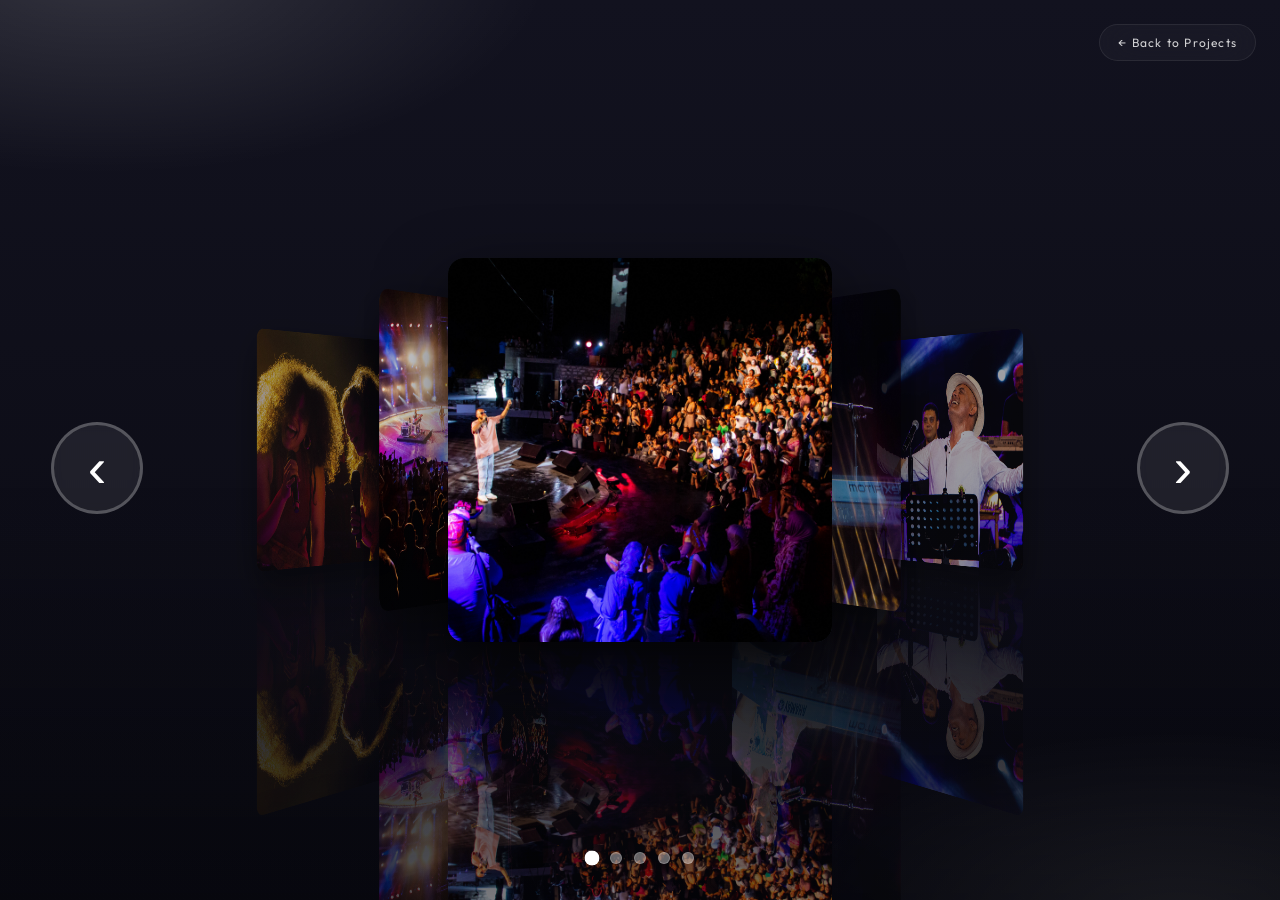
<file: interviews.html>
<!DOCTYPE html>
<html lang="fr">
<head>
  <meta charset="UTF-8" />
  <meta name="viewport" content="width=device-width, initial-scale=1.0" />
  <title>Bessam Ben abdellatif</title>
  <link rel="icon" type="image/svg+xml" href="images/favicon-bassem.svg" sizes="64x64" />
  <link rel="stylesheet" href="header-coverflow.css" />
</head>
<body>
  <header class="hero-header">
<a class="back-link-right" href="index.html#videography">← Back to Projects</a>

    <div class="hero-info">
      <h1 id="hero-title">Interview 1</h1>
      <p id="hero-description">Voir photo</p>
    </div>

    <div class="coverflow-container" tabindex="0" aria-label="Galerie coverflow">
      <div class="coverflow" id="coverflow"></div>

      <button class="nav-button prev" id="prevBtn" aria-label="Image précédente">‹</button>
      <button class="nav-button next" id="nextBtn" aria-label="Image suivante">›</button>

      <div class="dots-container" id="dots"></div>
    </div>
  </header>

  <script src="header-coverflow.js"></script>
</body>
</html>
</file>
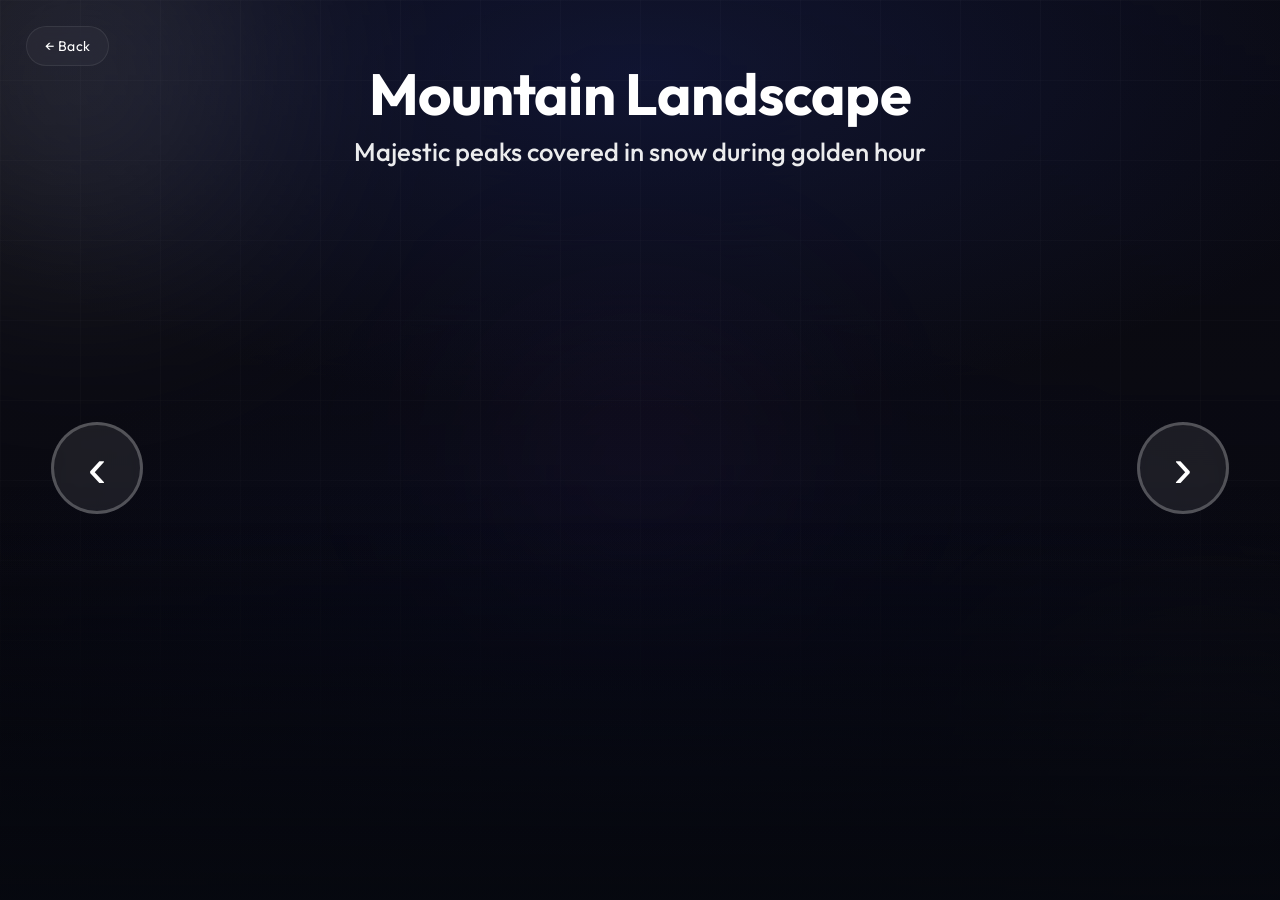
<file: templatemo_603_nexaverse/commercials-ads.html>
<!DOCTYPE html>
<html lang="fr">
<head>
  <meta charset="UTF-8" />
  <meta name="viewport" content="width=device-width, initial-scale=1.0" />
  <title>Header 3D Coverflow</title>
  <link rel="preconnect" href="https://fonts.googleapis.com">
  <link rel="preconnect" href="https://fonts.gstatic.com" crossorigin>
  <link href="https://fonts.googleapis.com/css2?family=Outfit:wght@200;300;400;500;600&family=Syne:wght@400;500;600;700&display=swap" rel="stylesheet">
  <link rel="stylesheet" href="header-coverflow.css" />
</head>
<body>
  <div class="ambient-bg">
    <div class="orb orb-1"></div>
    <div class="orb orb-2"></div>
    <div class="orb orb-3"></div>
  </div>
  <div class="grid-overlay"></div>

  <header class="hero-header">
    <a class="back-link" href="index.html#gallery">← Back</a>

    <div class="hero-info">
      <h1 id="hero-title">Mountain Landscape</h1>
      <p id="hero-description">Majestic peaks covered in snow during golden hour</p>
    </div>

    <div class="coverflow-container" tabindex="0" aria-label="Galerie coverflow">
      <div class="coverflow" id="coverflow"></div>

      <button class="nav-button prev" id="prevBtn" aria-label="Image précédente">‹</button>
      <button class="nav-button next" id="nextBtn" aria-label="Image suivante">›</button>

      <div class="dots-container" id="dots"></div>
    </div>
  </header>

  <script src="header-coverflow.js"></script>
</body>
</html>
</file>
<file: header-coverflow.css>
@import url('https://fonts.googleapis.com/css2?family=Outfit:wght@200;300;400;500;600&family=Syne:wght@400;500;600;700&display=swap');

* {
  margin: 0;
  padding: 0;
  box-sizing: border-box;
}

:root {
  --primary: #ffffff;
  --title-gradient: linear-gradient(135deg, #ffffff 0%, #6f6f6f 50%, #ffffff 100%);
  --dark-1: #0a0a12;
  --dark-2: #12121f;
  --glass-bg: rgba(255, 255, 255, 0.03);
  --glass-border: rgba(255, 255, 255, 0.08);
  --glow-cyan: rgba(255, 255, 255, 0.35);
}

body {
  font-family: 'Outfit', -apple-system, BlinkMacSystemFont, "Segoe UI", Roboto, Helvetica, Arial, sans-serif;
  background: var(--dark-1);
  color: #fff;
}

.hero-header {
  min-height: 100vh;
  width: 100%;
  position: relative;
  overflow: hidden;
  background:
    radial-gradient(640px 300px at 8% -4%, rgba(255, 255, 255, 0.14), transparent 70%),
    radial-gradient(560px 260px at 92% 102%, rgba(255, 255, 255, 0.1), transparent 72%),
    linear-gradient(180deg, var(--dark-2) 0%, var(--dark-1) 100%);
  display: flex;
  align-items: center;
  justify-content: center;
}

.back-link-right {
  position: fixed;
  top: 24px;
  right: 24px;
  z-index: 100;
  text-decoration: none;
  color: rgba(255, 255, 255, 0.8);
  font-family: 'Outfit', sans-serif;
  font-size: 12px;
  letter-spacing: 1.2px;
  padding: 10px 18px;
  max-width: calc(100vw - 24px);
  white-space: nowrap;
  overflow: hidden;
  text-overflow: ellipsis;
  border-radius: 999px;
  border: 1px solid var(--glass-border);
  background: var(--glass-bg);
  -webkit-backdrop-filter: blur(20px);
  backdrop-filter: blur(20px);
  transition: all 0.3s ease;
}

.back-link-right:hover {
  background: rgba(255, 255, 255, 0.1);
  border-color: var(--primary);
  color: var(--primary);
  box-shadow: 0 0 20px var(--glow-cyan);
}

.hero-info {
  display: none;
}

.hero-info h1 {
  font-family: 'Syne', sans-serif;
  font-size: clamp(26px, 3.2vw, 42px);
  line-height: 1.08;
  letter-spacing: -0.4px;
  margin-bottom: 8px;
  font-weight: 600;
  color: #ffffff;
  background: var(--title-gradient);
  -webkit-background-clip: text;
  -webkit-text-fill-color: transparent;
  background-clip: text;
}

.hero-info p {
  font-size: clamp(12px, 1.05vw, 16px);
  font-weight: 400;
  letter-spacing: 1.1px;
  color: rgba(255, 255, 255, 0.62);
}

.coverflow-container {
  width: 100%;
  height: 100vh;
  position: relative;
  perspective: 1600px;
  overflow: hidden;
}

.coverflow {
  position: absolute;
  inset: 0;
  transform-style: preserve-3d;
}

.coverflow-item {
  position: absolute;
  top: 50%;
  left: 50%;
  width: min(30vw, 460px);
  aspect-ratio: 1 / 1;
  border-radius: 16px;
  overflow: visible;
  transform-style: preserve-3d;
  transition: transform 0.66s cubic-bezier(0.22, 1, 0.36, 1), opacity 0.5s ease;
  will-change: transform, opacity;
}

.cover {
  position: relative;
  width: 100%;
  height: 100%;
  border-radius: 16px;
  overflow: hidden;
  background: #1f2533;
  box-shadow: 0 30px 70px rgba(0, 0, 0, 0.72);
}

.video-poster {
  position: absolute;
  inset: 0;
  width: 100%;
  height: 100%;
  object-fit: cover;
  display: block;
  z-index: 0;
  opacity: 1;
  transition: opacity 0.22s ease;
}

.video-poster.is-hidden {
  opacity: 0;
}

.cover img {
  width: 100%;
  height: 100%;
  object-fit: cover;
  display: block;
}

.cover iframe {
  width: 100%;
  height: 100%;
  border: 0;
  display: block;
  pointer-events: none;
}

.cover video {
  position: relative;
  z-index: 1;
  width: 100%;
  height: 100%;
  object-fit: cover;
  display: block;
  pointer-events: none;
  opacity: 0;
  transition: opacity 0.22s ease;
}

.cover video.is-ready {
  opacity: 1;
}

.coverflow-item.is-front .cover video {
  object-fit: contain;
  background: #000;
}

.reflection {
  position: absolute;
  top: calc(100% + 2px);
  left: 0;
  width: 100%;
  height: 100%;
  border-radius: 16px;
  transform: scaleY(-1);
  background-size: cover;
  background-position: center;
  opacity: 0.62;
  filter: blur(0.35px) brightness(1.06) saturate(1.12);
  pointer-events: none;
  -webkit-mask-image: linear-gradient(to bottom, rgba(255, 255, 255, 0.88), rgba(255, 255, 255, 0));
  mask-image: linear-gradient(to bottom, rgba(255, 255, 255, 0.88), rgba(255, 255, 255, 0));
}

.reflection video {
  position: relative;
  z-index: 1;
  width: 100%;
  height: 100%;
  object-fit: cover;
  display: block;
  pointer-events: none;
  opacity: 0;
  transition: opacity 0.22s ease;
}

.reflection video.is-ready {
  opacity: 1;
}

.reflection iframe {
  width: 100%;
  height: 100%;
  border: 0;
  display: block;
}

.coverflow-item.is-front .reflection {
  opacity: 0.72;
}

.coverflow::after {
  content: "";
  position: absolute;
  left: 0;
  right: 0;
  bottom: 0;
  height: 46%;
  background: linear-gradient(to top, rgba(3, 4, 8, 0.34), rgba(3, 4, 8, 0));
  pointer-events: none;
}

.nav-button {
  position: absolute;
  top: 52%;
  transform: translateY(-50%);
  width: 92px;
  height: 92px;
  border-radius: 50%;
  border: 3px solid rgba(255, 255, 255, 0.24);
  background: rgba(255, 255, 255, 0.08);
  color: #fff;
  font-size: 56px;
  line-height: 1;
  cursor: pointer;
  display: grid;
  place-items: center;
  z-index: 60;
  transition: transform 0.25s ease, background 0.25s ease;
  -webkit-backdrop-filter: blur(6px);
  backdrop-filter: blur(6px);
}

.nav-button:hover {
  transform: translateY(-50%) scale(1.08);
  background: rgba(255, 255, 255, 0.16);
}

.nav-button.prev { left: clamp(14px, 4vw, 68px); }
.nav-button.next { right: clamp(14px, 4vw, 68px); }

.dots-container {
  position: absolute;
  bottom: clamp(22px, 4vh, 42px);
  left: 50%;
  transform: translateX(-50%);
  display: flex;
  gap: 12px;
  z-index: 70;
}

.dot {
  width: 12px;
  height: 12px;
  border-radius: 50%;
  background: rgba(255, 255, 255, 0.38);
  border: 1px solid rgba(255, 255, 255, 0.2);
  cursor: pointer;
  transition: transform 0.22s ease, background 0.22s ease;
}

.dot.active {
  background: #fff;
  transform: scale(1.25);
}

body.lightbox-open {
  overflow: hidden;
}

.image-lightbox {
  position: fixed;
  inset: 0;
  background: rgba(4, 6, 15, 0.9);
  display: none;
  align-items: center;
  justify-content: center;
  z-index: 220;
  padding: 18px;
}

.image-lightbox.open {
  display: flex;
}

.image-lightbox-img {
  max-width: min(95vw, 1600px);
  max-height: 90vh;
  width: auto;
  height: auto;
  border-radius: 14px;
  box-shadow: 0 22px 80px rgba(0, 0, 0, 0.72);
  object-fit: contain;
}

.image-lightbox-video {
  display: none;
  max-width: min(95vw, 1600px);
  max-height: 90vh;
  width: min(95vw, 1400px);
  border-radius: 14px;
  box-shadow: 0 22px 80px rgba(0, 0, 0, 0.72);
  background: #000;
}

.image-lightbox-embed {
  display: none;
  max-width: min(95vw, 1600px);
  max-height: 90vh;
  width: min(95vw, 1400px);
  aspect-ratio: 16 / 9;
  border-radius: 14px;
  box-shadow: 0 22px 80px rgba(0, 0, 0, 0.72);
  background: #000;
  border: 0;
}

.image-lightbox-close {
  position: absolute;
  top: 18px;
  right: 18px;
  z-index: 10;
  pointer-events: auto;
  width: 46px;
  height: 46px;
  border-radius: 999px;
  border: 1px solid rgba(255, 255, 255, 0.3);
  background: rgba(255, 255, 255, 0.12);
  color: #fff;
  font-size: 30px;
  line-height: 1;
  cursor: pointer;
}

@media (max-width: 1000px) {
  .hero-header {
    min-height: 100svh;
  }

  .coverflow-container {
    height: 100svh;
  }

  .back-link-right {
    top: 12px;
    left: 50%;
    right: auto;
    transform: translateX(-50%);
    width: min(90vw, 260px);
    padding: 8px 12px;
    font-size: 11px;
    letter-spacing: 0.9px;
    text-align: center;
    max-width: calc(100vw - 24px);
  }

  .hero-info {
    top: 74px;
    width: min(92vw, 900px);
  }

  .hero-info h1 {
    font-size: clamp(24px, 4vw, 34px);
    margin-bottom: 4px;
  }

  .hero-info p {
    font-size: clamp(12px, 1.9vw, 18px);
    letter-spacing: 0.7px;
  }

  .coverflow-item {
    width: min(55vw, 380px);
    top: 50%;
  }

  .nav-button {
    width: 72px;
    height: 72px;
    font-size: 44px;
  }
}

@media (max-width: 680px) {
  .back-link-right {
    top: 12px;
    left: 50%;
    right: auto;
    transform: translateX(-50%);
    width: min(92vw, 240px);
    padding: 9px 12px;
    font-size: 11px;
    letter-spacing: 0.9px;
    text-align: center;
    max-width: calc(100vw - 20px);
  }

  .hero-info {
    top: 62px;
    width: min(94vw, 680px);
  }

  .hero-info h1 {
    font-size: clamp(22px, 6.4vw, 32px);
  }

  .hero-info p {
    font-size: clamp(11px, 3.1vw, 14px);
    letter-spacing: 0.7px;
  }

  .coverflow-item {
    width: min(72vw, 330px);
    top: 50%;
  }

  .dots-container {
    bottom: 24px;
  }
}

@media (max-width: 480px) {
  .coverflow-item {
    width: min(78vw, 300px);
    top: 50%;
  }

  .nav-button {
    width: 58px;
    height: 58px;
    font-size: 34px;
    border-width: 2px;
  }

  .nav-button.prev {
    left: 8px;
  }

  .nav-button.next {
    right: 8px;
  }

  .dots-container {
    gap: 8px;
    bottom: 14px;
  }

  .dot {
    width: 10px;
    height: 10px;
  }

  .image-lightbox {
    padding: 10px;
  }

  .image-lightbox-close {
    top: 10px;
    right: 10px;
    width: 40px;
    height: 40px;
    font-size: 26px;
  }
}
</file>
<file: templatemo_603_nexaverse/header-coverflow.css>
* {
  margin: 0;
  padding: 0;
  box-sizing: border-box;
}

:root {
  --primary: #ffffff;
  --glass-bg: rgba(255, 255, 255, 0.03);
  --glass-border: rgba(255, 255, 255, 0.08);
  --dark-1: #0a0a12;
  --dark-2: #12121f;
  --glow-cyan: rgba(255, 255, 255, 0.35);
  --glow-magenta: rgba(217, 217, 217, 0.35);
}

body {
  font-family: 'Outfit', -apple-system, BlinkMacSystemFont, "Segoe UI", Roboto, Helvetica, Arial, sans-serif;
  background: var(--dark-1);
  color: #fff;
  min-height: 100vh;
  overflow-x: hidden;
}

.ambient-bg {
  position: fixed;
  inset: 0;
  pointer-events: none;
  z-index: 0;
  overflow: hidden;
}

.orb {
  position: absolute;
  border-radius: 50%;
  filter: blur(80px);
  animation: float 20s ease-in-out infinite;
}

.orb-1 {
  width: 600px;
  height: 600px;
  background: radial-gradient(circle, var(--glow-cyan) 0%, transparent 70%);
  top: -220px;
  left: -220px;
  animation-delay: 0s;
}

.orb-2 {
  width: 500px;
  height: 500px;
  background: radial-gradient(circle, var(--glow-magenta) 0%, transparent 70%);
  bottom: -180px;
  right: -180px;
  animation-delay: -7s;
}

.orb-3 {
  width: 420px;
  height: 420px;
  background: radial-gradient(circle, rgba(157, 78, 221, 0.25) 0%, transparent 70%);
  top: 52%;
  left: 50%;
  transform: translate(-50%, -50%);
  animation-delay: -14s;
}

.grid-overlay {
  position: fixed;
  inset: 0;
  background-image:
    linear-gradient(rgba(255, 255, 255, 0.05) 1px, transparent 1px),
    linear-gradient(90deg, rgba(255, 255, 255, 0.05) 1px, transparent 1px);
  background-size: 80px 80px;
  pointer-events: none;
  z-index: 1;
}

@keyframes float {
  0%,
  100% {
    transform: translate(0, 0) scale(1);
  }

  25% {
    transform: translate(50px, -30px) scale(1.05);
  }

  50% {
    transform: translate(-30px, 50px) scale(0.95);
  }

  75% {
    transform: translate(-50px, -20px) scale(1.02);
  }
}

.hero-header {
  min-height: 100vh;
  width: 100%;
  position: relative;
  overflow: hidden;
  background:
    radial-gradient(1200px 520px at 50% 8%, rgba(30, 42, 108, 0.35), transparent 65%),
    radial-gradient(1100px 700px at 50% 85%, rgba(12, 24, 86, 0.24), transparent 70%),
    linear-gradient(180deg, rgba(10, 10, 18, 0.55), rgba(10, 10, 18, 0.9));
  display: flex;
  align-items: center;
  justify-content: center;
  z-index: 2;
}

.back-link {
  position: absolute;
  top: 26px;
  left: 26px;
  z-index: 80;
  text-decoration: none;
  color: #ffffff;
  font-size: 14px;
  letter-spacing: 0.4px;
  padding: 10px 18px;
  border-radius: 999px;
  border: 1px solid var(--glass-border);
  background: var(--glass-bg);
  -webkit-backdrop-filter: blur(8px);
  backdrop-filter: blur(8px);
  transition: all 0.25s ease;
}

.back-link:hover {
  border-color: rgba(255, 255, 255, 0.26);
  transform: translateY(-2px);
}

.hero-info {
  position: absolute;
  top: 64px;
  left: 50%;
  transform: translateX(-50%);
  text-align: center;
  z-index: 40;
  width: min(900px, calc(100% - 24px));
  pointer-events: none;
}

.hero-info h1 {
  font-size: clamp(32px, 5vw, 58px);
  line-height: 1.05;
  letter-spacing: -0.8px;
  margin-bottom: 10px;
  font-weight: 700;
}

.hero-info p {
  font-size: clamp(18px, 2vw, 36px);
  font-weight: 500;
  color: rgba(255, 255, 255, 0.92);
}

.coverflow-container {
  width: 100%;
  height: 100vh;
  position: relative;
  perspective: 1600px;
  overflow: hidden;
}

.coverflow-container::before {
  content: "";
  position: absolute;
  left: 0;
  right: 0;
  bottom: 0;
  height: 42%;
  background: linear-gradient(to top, rgba(8, 10, 18, 0.75), rgba(8, 10, 18, 0));
  pointer-events: none;
  z-index: 15;
}

.coverflow {
  position: absolute;
  inset: 0;
  transform-style: preserve-3d;
}

.coverflow-item {
  position: absolute;
  top: 58%;
  left: 50%;
  width: min(30vw, 460px);
  aspect-ratio: 1 / 1;
  border-radius: 16px;
  overflow: visible;
  transform-style: preserve-3d;
  transition: transform 0.66s cubic-bezier(0.22, 1, 0.36, 1), opacity 0.5s ease;
  will-change: transform, opacity;
}

.cover {
  width: 100%;
  height: 100%;
  border-radius: 16px;
  overflow: hidden;
  background: #1f2533;
  box-shadow: 0 30px 70px rgba(0, 0, 0, 0.72);
}

.cover img {
  width: 100%;
  height: 100%;
  object-fit: cover;
  display: block;
}

.reflection {
  position: absolute;
  top: calc(100% + 4px);
  left: 0;
  width: 100%;
  height: 95%;
  border-radius: 16px;
  transform: scaleY(-1);
  background-size: cover;
  background-position: center;
  opacity: 0.34;
  filter: blur(1px) saturate(0.9);
  pointer-events: none;
  -webkit-mask-image: linear-gradient(to bottom, rgba(255, 255, 255, 0.52), rgba(255, 255, 255, 0));
  mask-image: linear-gradient(to bottom, rgba(255, 255, 255, 0.52), rgba(255, 255, 255, 0));
}

.coverflow::after {
  content: "";
  position: absolute;
  left: 0;
  right: 0;
  bottom: 0;
  height: 46%;
  background: linear-gradient(to top, rgba(3, 4, 8, 0.94), rgba(3, 4, 8, 0));
  pointer-events: none;
}

.nav-button {
  position: absolute;
  top: 52%;
  transform: translateY(-50%);
  width: 92px;
  height: 92px;
  border-radius: 50%;
  border: 3px solid rgba(255, 255, 255, 0.24);
  background: rgba(255, 255, 255, 0.08);
  color: #fff;
  font-size: 56px;
  line-height: 1;
  cursor: pointer;
  display: grid;
  place-items: center;
  z-index: 60;
  transition: transform 0.25s ease, background 0.25s ease;
  -webkit-backdrop-filter: blur(6px);
  backdrop-filter: blur(6px);
}

.nav-button:hover {
  transform: translateY(-50%) scale(1.08);
  background: rgba(255, 255, 255, 0.16);
}

.nav-button.prev { left: clamp(14px, 4vw, 68px); }
.nav-button.next { right: clamp(14px, 4vw, 68px); }

.dots-container {
  position: absolute;
  bottom: clamp(38px, 6vh, 62px);
  left: 50%;
  transform: translateX(-50%);
  display: flex;
  gap: 12px;
  z-index: 70;
}

.dot {
  width: 12px;
  height: 12px;
  border-radius: 50%;
  background: rgba(255, 255, 255, 0.38);
  border: 1px solid rgba(255, 255, 255, 0.2);
  cursor: pointer;
  transition: transform 0.22s ease, background 0.22s ease;
}

.dot.active {
  background: #fff;
  transform: scale(1.25);
}

@media (max-width: 1000px) {
  .coverflow-item {
    width: min(55vw, 380px);
    top: 56%;
  }

  .nav-button {
    width: 72px;
    height: 72px;
    font-size: 44px;
  }
}

@media (max-width: 680px) {
  .back-link {
    top: 16px;
    left: 16px;
    font-size: 13px;
    padding: 8px 14px;
  }

  .hero-info {
    top: 40px;
  }

  .coverflow-item {
    width: min(68vw, 330px);
    top: 56%;
  }

  .dots-container {
    bottom: 36px;
  }
}
</file>
